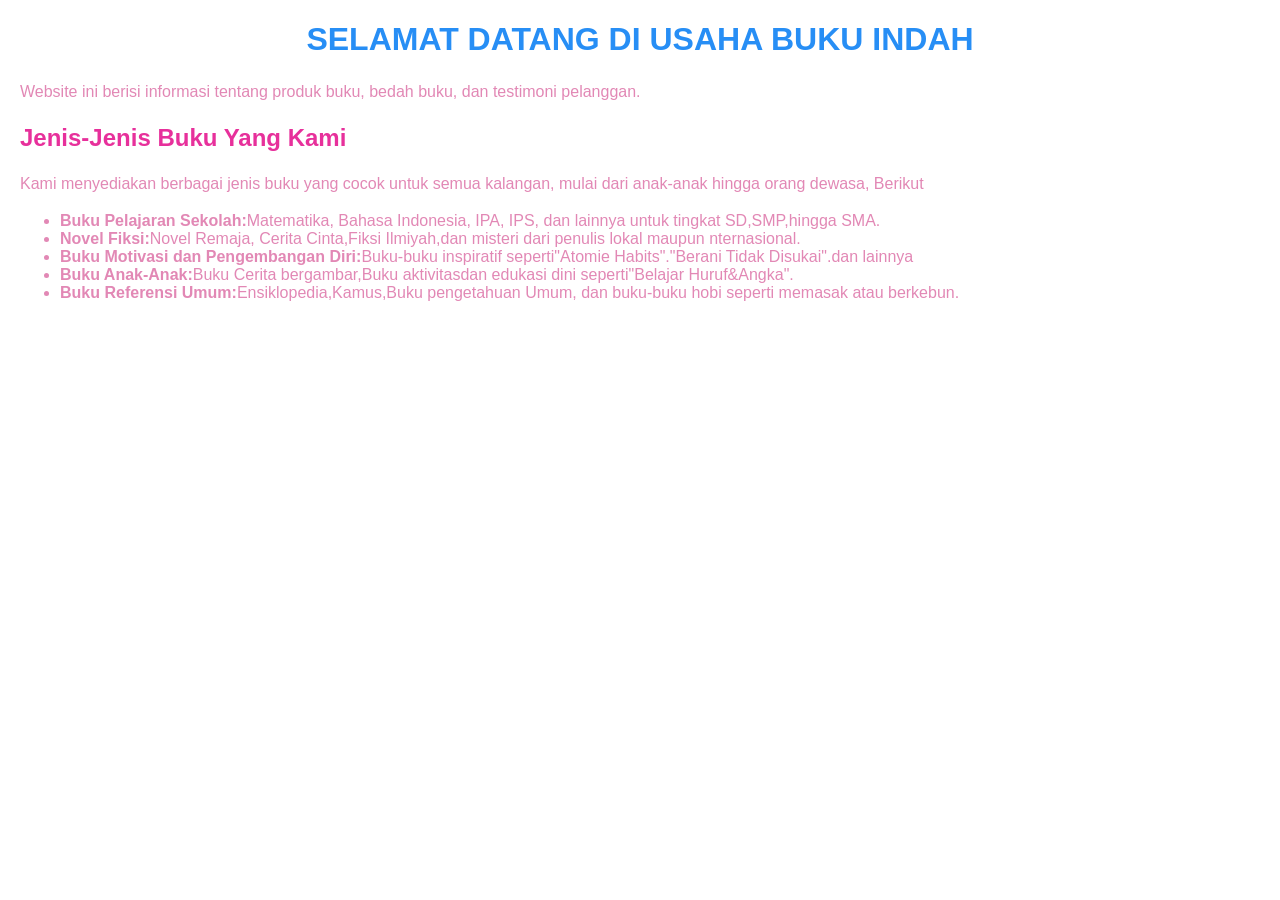
<file: index.html>
<!DOCTYPE html>
<html lang="id">
<head>
    <meta charset="UTF-8-">
    <meta name="viewport" content="width=device-width, initial-
scale=1.0">
    <title>Profil Usaha Buku</title>
    <link rel="stylesheet" href="style.css" />
</head>
<body>

    <h1>SELAMAT DATANG DI USAHA BUKU INDAH</h1>
    <p>Website ini berisi informasi tentang produk buku, bedah 
buku, dan testimoni pelanggan.</p>
<h2>Jenis-Jenis Buku Yang Kami</h2>
<p>Kami menyediakan berbagai jenis buku yang cocok untuk semua kalangan, mulai dari anak-anak hingga orang dewasa, Berikut 
<ul>
<li><strong>Buku Pelajaran Sekolah:</strong>Matematika, Bahasa Indonesia, IPA, IPS, dan lainnya untuk tingkat SD,SMP,hingga SMA.</li>
<li><strong>Novel Fiksi:</strong>Novel Remaja, Cerita Cinta,Fiksi Ilmiyah,dan misteri dari penulis lokal maupun nternasional.</li>
<li><strong>Buku Motivasi dan Pengembangan Diri:</strong>Buku-buku inspiratif seperti"Atomie Habits"."Berani Tidak Disukai".dan lainnya</li>
<li><strong>Buku Anak-Anak:</strong>Buku Cerita bergambar,Buku aktivitasdan edukasi dini seperti"Belajar Huruf&Angka".</li>
<li><strong>Buku Referensi Umum:</strong>Ensiklopedia,Kamus,Buku pengetahuan Umum, dan buku-buku hobi seperti memasak atau berkebun.</li>
</ul>
</p>

</body>
</html>

    </p>
</body>
</head>
</html>
</file>
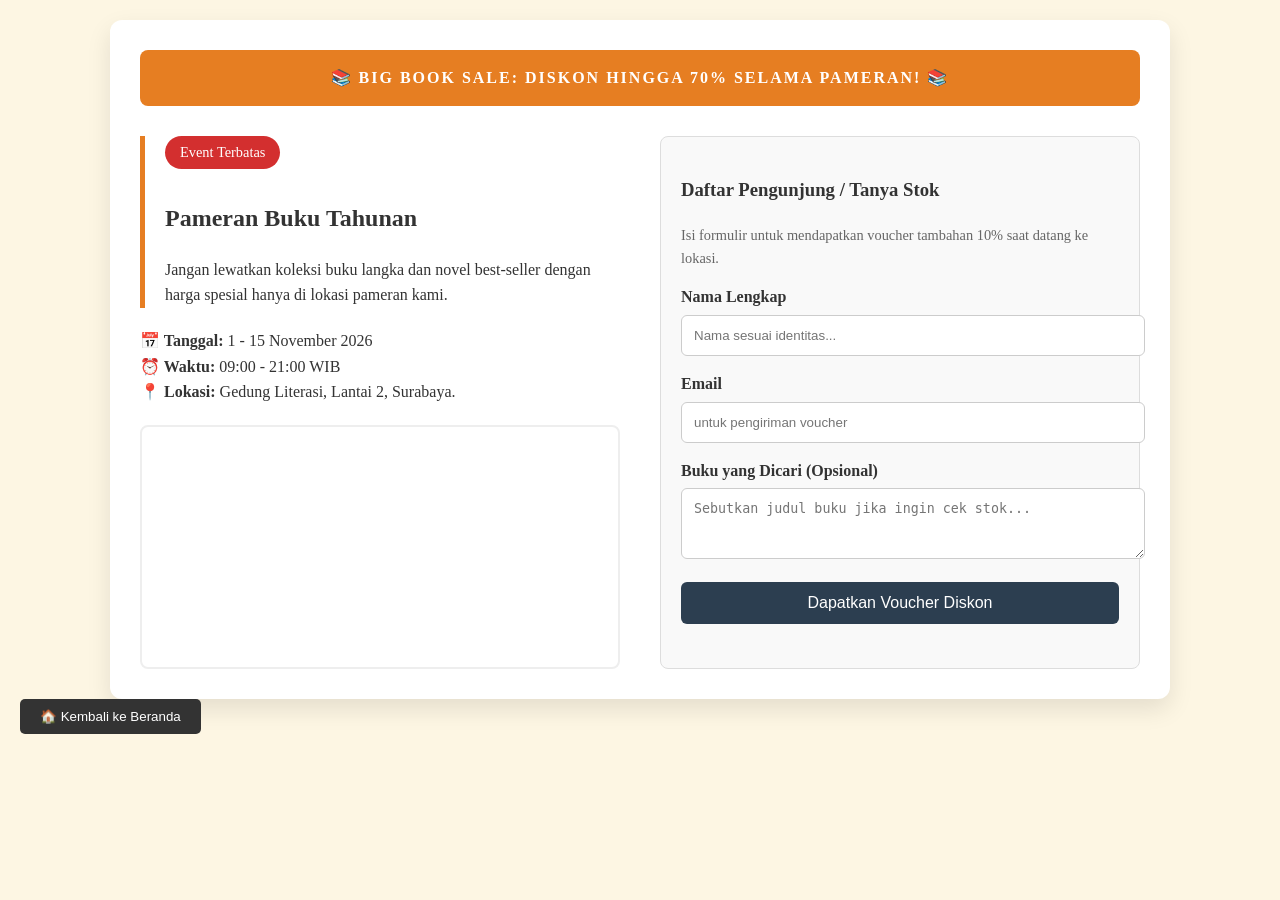
<file: event.html>
<!DOCTYPE html>
<html lang="id">
<head>
    <meta charset="UTF-8">
    <meta name="viewport" content="width=device-width, initial-scale=1.0">
    <title>Promo Pameran Buku - Literasi Store</title>
    <style>
        :root {
            --primary-color: #2c3e50;
            --accent-color: #e67e22; /* Warna orange untuk diskon */
            --bg-color: #fdf6e3; /* Warna kertas lama */
        }

        body { font-family: 'Georgia', serif; line-height: 1.6; margin: 0; padding: 20px; background-color: var(--bg-color); color: #333; }
        .container { max-width: 1000px; margin: auto; background: #fff; padding: 30px; border-radius: 12px; box-shadow: 0 10px 25px rgba(0,0,0,0.1); }
        
        /* Banner Promo */
        .promo-banner { 
            background: var(--accent-color); 
            color: white; 
            padding: 15px; 
            text-align: center; 
            border-radius: 8px; 
            margin-bottom: 30px;
            text-transform: uppercase;
            letter-spacing: 2px;
            font-weight: bold;
        }

        .grid { display: grid; grid-template-columns: 1fr 1fr; gap: 40px; }
        
        /* Info Section */
        .info-box { border-left: 5px solid var(--accent-color); padding-left: 20px; margin-bottom: 20px; }
        .discount-badge { 
            display: inline-block; 
            background: #d32f2f; 
            color: white; 
            padding: 5px 15px; 
            border-radius: 50px; 
            font-size: 0.9em; 
            margin-bottom: 10px;
        }

        /* Form Styling */
        .form-card { background: #f9f9f9; padding: 20px; border-radius: 8px; border: 1px solid #ddd; }
        .form-group { margin-bottom: 15px; }
        label { display: block; margin-bottom: 5px; font-weight: bold; }
        input, textarea { width: 100%; padding: 12px; border: 1px solid #ccc; border-radius: 6px; }
        
        .btn-submit { 
            background: var(--primary-color); 
            color: white; 
            border: none; 
            padding: 12px 25px; 
            cursor: pointer; 
            border-radius: 6px; 
            width: 100%;
            font-size: 16px;
            transition: 0.3s;
        }
        .btn-submit:hover { background: #1a252f; }

        /* Map */
        .map-responsive { overflow: hidden; padding-bottom: 50%; position: relative; height: 0; border-radius: 8px; margin-top: 15px; border: 2px solid #eee; }
        .map-responsive iframe { left: 0; top: 0; height: 100%; width: 100%; position: absolute; border: 0; }

        @media (max-width: 768px) { .grid { grid-template-columns: 1fr; } }
    </style>
</head>
<body>

<div class="container">
    <div class="promo-banner">
        📚 Big Book Sale: Diskon Hingga 70% Selama Pameran! 📚
    </div>

    <div class="grid">
        <div>
            <div class="info-box">
                <span class="discount-badge">Event Terbatas</span>
                <h2>Pameran Buku Tahunan</h2>
                <p>Jangan lewatkan koleksi buku langka dan novel best-seller dengan harga spesial hanya di lokasi pameran kami.</p>
            </div>

            <div style="margin-bottom: 20px;">
                <strong>📅 Tanggal:</strong> 1 - 15 November 2026<br>
                <strong>⏰ Waktu:</strong> 09:00 - 21:00 WIB<br>
                <strong>📍 Lokasi:</strong> Gedung Literasi, Lantai 2, Surabaya.
            </div>

            <div class="map-responsive">
                <iframe src="https://www.google.com/maps/embed?pb=!1m18!1m12!1m3!1d3957.6919!2d112.737!3d-7.257!" allowfullscreen="" loading="lazy"></iframe>
            </div>
        </div>

        <div class="form-card">
            <h3>Daftar Pengunjung / Tanya Stok</h3>
            <p style="font-size: 0.9em; color: #666;">Isi formulir untuk mendapatkan voucher tambahan 10% saat datang ke lokasi.</p>
            
            <form action="#">
                <div class="form-group">
                    <label>Nama Lengkap</label>
                    <input type="text" placeholder="Nama sesuai identitas..." required>
                </div>
                <div class="form-group">
                    <label>Email</label>
                    <input type="email" placeholder="untuk pengiriman voucher" required>
                </div>
                <div class="form-group">
                    <label>Buku yang Dicari (Opsional)</label>
                    <textarea rows="3" placeholder="Sebutkan judul buku jika ingin cek stok..."></textarea>
                </div>
                <button type="submit" class="btn-submit">Dapatkan Voucher Diskon</button>
            </form>
        </div>
    </div>
</div>

</body>
</html>
<a href="index.html" style="text-decoration: none;">
    <button style="padding: 10px 20px; background-color: #333; color: white; border: none; border-radius: 5px; cursor: pointer;">
        🏠 Kembali ke Beranda
    </button>
</a>
</file>
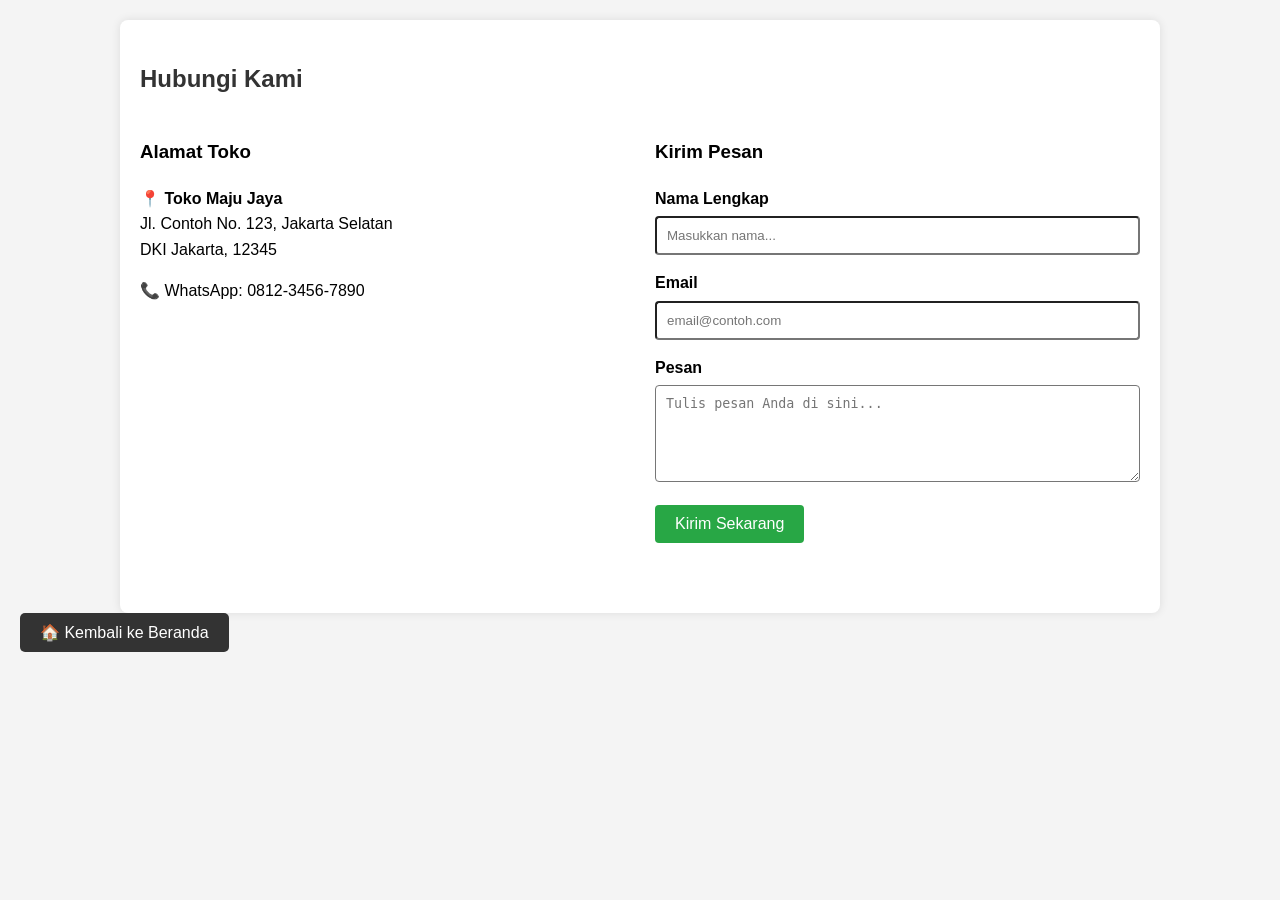
<file: kontak.html>
<!DOCTYPE html>
<html lang="id">
<head>
    <meta charset="UTF-8">
    <meta name="viewport" content="width=device-width, initial-scale=1.0">
    <title>Hubungi Kami - Toko Saya</title>
    <style>
        body { font-family: 'Segoe UI', Tahoma, Geneva, Verdana, sans-serif; line-height: 1.6; margin: 0; padding: 20px; background-color: #f4f4f4; }
        .container { max-width: 1000px; margin: auto; background: #fff; padding: 20px; border-radius: 8px; box-shadow: 0 0 10px rgba(0,0,0,0.1); }
        .grid { display: grid; grid-template-columns: 1fr 1fr; gap: 30px; }
        h2 { color: #333; }
        
        /* Form Styling */
        .form-group { margin-bottom: 15px; }
        label { display: block; margin-bottom: 5px; font-weight: bold; }
        input, textarea { width: 100%; padding: 10px; border: 1fr solid #ccc; border-radius: 4px; box-sizing: border-box; }
        button { background: #28a745; color: white; border: none; padding: 10px 20px; cursor: pointer; border-radius: 4px; font-size: 16px; }
        button:hover { background: #218838; }

        /* Map Styling */
        .map-responsive { overflow: hidden; padding-bottom: 56.25%; position: relative; height: 0; border-radius: 8px; }
        .map-responsive iframe { left: 0; top: 0; height: 100%; width: 100%; position: absolute; border: 0; }

        @media (max-width: 768px) { .grid { grid-template-columns: 1fr; } }
    </style>
</head>
<body>

<div class="container">
    <h2>Hubungi Kami</h2>
    <div class="grid">
        
        <div>
            <h3>Alamat Toko</h3>
            <p><strong>📍 Toko Maju Jaya</strong><br>
            Jl. Contoh No. 123, Jakarta Selatan<br>
            DKI Jakarta, 12345</p>
            <p>📞 WhatsApp: 0812-3456-7890</p>
            
            <div class="map-responsive">
                <iframe src="https://www.google.com/maps/embed?pb=!1m18!1m12!1m3!1d3966.255!2d106.824!3d-6.229!2m3!1f0!2f0!3f0!3m2!1i1024!2i768!4f13.1!3m3!1m2!1s0x0%3A0x0!2zNsKwMTMnNDQuNCJTIDEwNsKwNDknMjYuNCJF!5e0!3m2!1sid!2sid!4v1620000000000" allowfullscreen="" loading="lazy"></iframe>
            </div>
        </div>

        <div>
            <h3>Kirim Pesan</h3>
            <form action="#">
                <div class="form-group">
                    <label>Nama Lengkap</label>
                    <input type="text" placeholder="Masukkan nama..." required>
                </div>
                <div class="form-group">
                    <label>Email</label>
                    <input type="email" placeholder="email@contoh.com" required>
                </div>
                <div class="form-group">
                    <label>Pesan</label>
                    <textarea rows="5" placeholder="Tulis pesan Anda di sini..." required></textarea>
                </div>
                <button type="submit">Kirim Sekarang</button>
            </form>
        </div>

    </div>
</div>

</body>
</html>
<a href="index.html" style="text-decoration: none;">
    <button style="padding: 10px 20px; background-color: #333; color: white; border: none; border-radius: 5px; cursor: pointer;">
        🏠 Kembali ke Beranda
    </button>
</a>
</file>
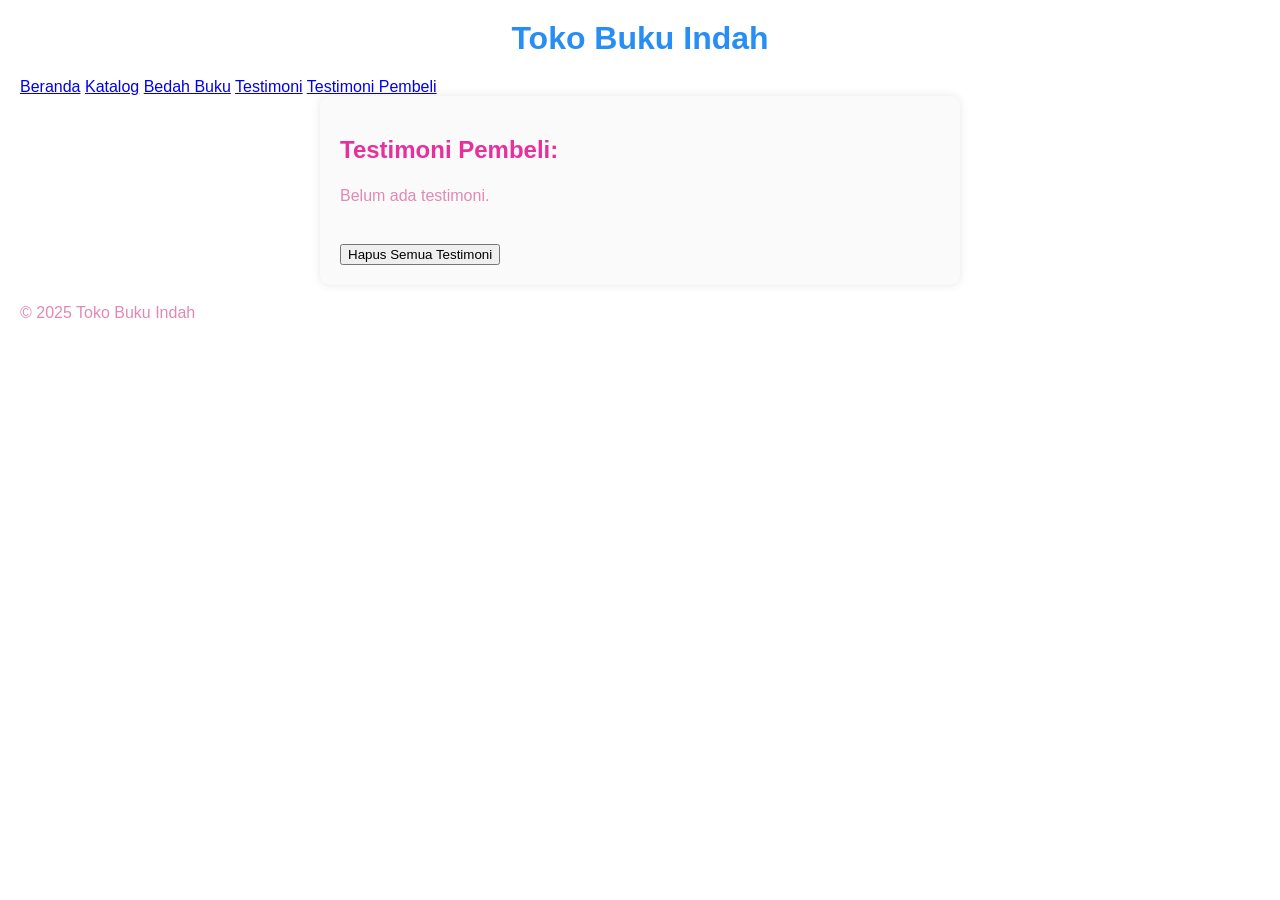
<file: tampil-testimoni.html>
<html lang="id">
<head>
    <meta charset="UTF-8">
    <meta name="viewport" content="width=device-width, initial-scale=1.0">
    <title>Formulir Testimoni - Toko Buku Indah</title>
    <link rel="stylesheet" href="style.css">
</head>
<body>

    <header>
        <h1>Toko Buku Indah</h1>
        <nav>
            <a href="index.html">Beranda</a>
            <a href="Produk.html">Katalog</a>
            <a href="bedah-buku.html">Bedah Buku</a>
            <a href="testimoni.html">Testimoni</a>
            <a href="tampil-testimoni.html">Testimoni Pembeli</a>
        </nav>
    </header>

    <main class="formulir">
        <h2>Testimoni Pembeli:</h2>
        
        <section id="daftarTestimoni"></section>

        <button id="hapusSemua" style="margin-top: 20px;">Hapus Semua Testimoni</button>
    </main>

    <footer>
        <p>&copy; 2025 Toko Buku Indah</p>
    </footer>

    <script>
        const container = document.getElementById('daftarTestimoni');
        
        // Pastikan nama key 'testimoniList' konsisten
        const testimoniList = JSON.parse(localStorage.getItem('testimoniList')) || [];

        if (testimoniList.length === 0) {
            container.innerHTML = "<p>Belum ada testimoni.</p>";
        } else {
            testimoniList.forEach((t) => {
                const el = document.createElement('div');
                el.className = 'testimoni-box';
                el.innerHTML = `
                    <div style="border: 1px solid #ccc; padding: 10px; margin-bottom: 10px; border-radius: 5px;">
                        <p><strong>Nama:</strong> ${t.nama}</p>
                        <p><strong>Email:</strong> ${t.email}</p>
                        <p><strong>Pesan:</strong> ${t.pesan}</p>
                    </div>
                `;
                container.appendChild(el);
            });
        }

        // Fungsi Hapus Semua
        document.getElementById("hapusSemua").addEventListener("click", function() {
            const konfirmasi = confirm("Apakah Anda yakin ingin menghapus semua testimoni?");
            if (konfirmasi) {
                // Nama key disamakan: 'testimoniList'
                localStorage.removeItem("testimoniList"); 
                location.reload();
            }
        });
    </script>

</body>
</html>
</file>
<file: style.css>
body {
    background-color: color#db4949;
    font-family: Arial, sans-serif;
    color:  #e288b5;
    margin:  20px;
    }

h1 {
    color: #278ef5;
    text-align: center;
    }

h2 {
    color: #e7309b;
    text-align: left;
    }
p {
   font-size: 25px, 2em, larger;
   text-align: left, center, right;
   line-height: 1.5;
   }
.daftar-produk {
        display: grid;
        grid-template-columns: repeat(auto-fit,
    minmax(250px, 1fr));
        gap: 20px;
        padding: 20px;
        }
.produk {
        background-color: #fff;
        border: 1px solid #ddd;
        padding: 15px;
        border-radius: 10px;
        text-align: center;
        box-shadow: 0 2px 6px rgba(0, 0, 0, 0,1);
        }
.produk img{
        width: 150px;
        height: auto;
        border-radius: 5px;
        margin-bottom: 10px;
      }
.produk h2{
        font-size: 20px;
        color: #2c3e50;
        }
.produk h3{
        font-size: 16px;
        color: #2c3e50;
        }
.harga {
       font-weight: bold;
       color: #27ae60;
       }
.deskripsi {
        font-size: 14px;
        color: #555;
        }
.artikel {
              max-width: 700px;
              margin: auto;
              padding: 20px;
              background-color: #fdfdfd;
              font-family: 'Georgia', serif;

              line-height: 1.8;
          }

.artikel .penulis {
            font-style: italic;
            color: #666;
            margin-bottom: 20px;
          }

.artikel .sampul {
            width: 180px;
            float: right;
            margin: 0 0 20px 20px;
            border: 1px solid #ccc;
            box-shadow: 2px 2px 6px rgba(0, 0, 0, 0.1);
          }

.artikel blockquote {
            font-style: italic;
            padding-left: 20px;
            margin: 20px 0;
            border-left: 4px solid #999;
            color: #444;
            background-color: #f9f9f9;
          }
        
.btn-kembali {
            display: inline-block;
            margin-top: 30p;
            padding: 10px 16px;
            background-color: #0066cc;
            color: white;
            text-decoration: none;
            border-radius: 4px;
          }

.btn-kembali:hover {
            background-color: #004d99;
          }

.artikel {
         max-width: 700px;
         margin: auto;
         padding: 20px;
         background-color: #fdfdfd;
         font-family: 'Georgia', serif;
         line-height: 1.8;
        }

.artikel .penulis {
            font-style: italic;
            color: #666;
            margin-bottom: 20px;
}

.artikel .sampul {
            width: 180px;
            float: right;
            margin: 0 0 20px 20px;
            border: 1px solid #ccc;
            box-shadow: 2px 2px 6px rgba(0,0,0,0.1);
}

.artikel blockquote {
            font-style: italic;
            padding-left: 20px;
            margin: 20px;
            border-left: 4px solid #999;
            color: #444;
            background-color: #f9f9f9;
}

.btn-kembali {
            display: inline-block;
            margin-top: 30px;
            padding: 10px 16px;
            background-color: #0066cc;
            color: white;
            text-decoration: none;
            border-radius: 4px;
}

.btn-kembali:hover {
             background-color: #004d99;
}

.formulir {
            max-width: 600px;
            margin: auto;
            padding: 20px;
            background-color: #fafafa;
            border-radius: 10px;
            box-shadow: 0 0 10px rgba(0,0,0,0.1);
            }

form label {
           display: block;
           margin-top: 10px;
           font-weight: bold;
           }

form input,
form select,
form textarea {
            width: 100%;
            padding: 8px;
            margin-top: 5px;
            margin-bottom: 15px;
            border-radius: 5px;
            border: 1px solid #ccc;
            }

form button {
            background-color: #3498db;
            color: white;
            padding: 10px 15px;
            border: none;
            border-radius: 5px;
            cursor: pointer;
            }

form button:hover {
            background-color: #2980b9;
            }
</file>
